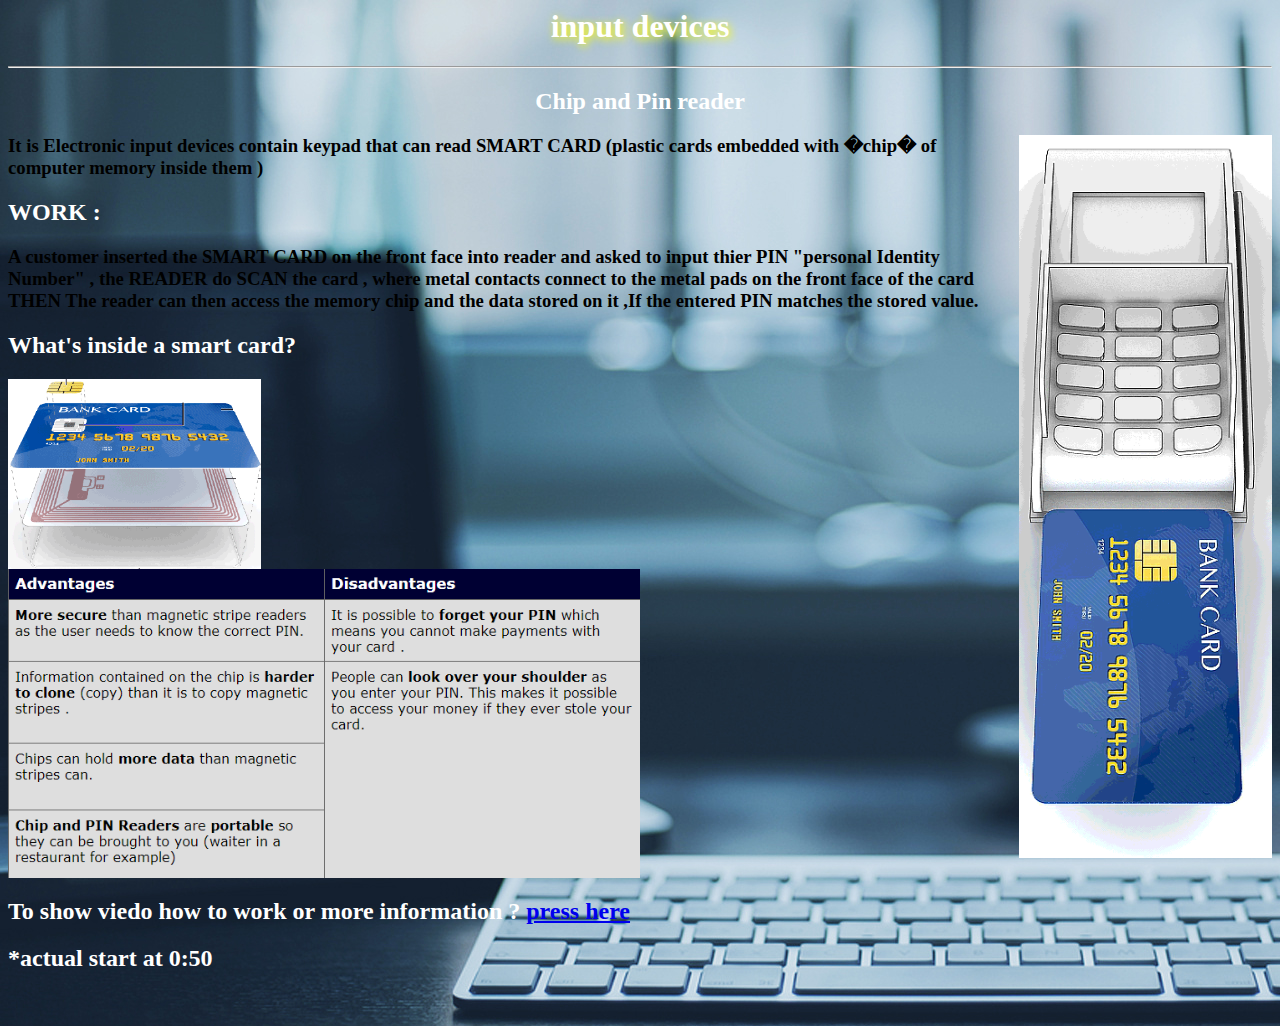
<file: huda.html>
<html>
<head>
<style>
body{background-image:url("ba7.jpg" )}
p{text-shadow: 2px 2px 8px pink;}
h1{text-shadow: 2px 2px 8px yellow;color:white}
h2{color:white}
h3{color:black}
h4{color:white}
h12{color:black}
b{color:black}
</style>
<title>
input </title>
</head>
<body>
<center><h1>input devices</h1></center>
<hr/>
<form method="post" action="wejdan.html">

<center><h2>Chip and Pin reader</h2></center>
<img src="v.gif" style="max-width:20%" align="right">
<h3><b> It is Electronic  input devices  contain keypad that can read SMART CARD (plastic cards embedded with �chip� of computer memory inside them )</b></h3>

<h2>WORK :</h2>
<h3><b>

A customer inserted the SMART CARD on the front face into  reader and asked to input thier PIN "personal Identity Number" 
, the READER do SCAN the card , where metal contacts connect to the metal pads on the front face of the card THEN
The reader can then access the memory chip and the data stored on it ,If the entered PIN matches the stored value.</b></h3>
<h2>What's inside a smart card?</h2>




<img src="jd.png" style="max-width:20%" >
<br>
<img src="hd.png" style="max-width:50%" >



<br><h2>To show viedo how to work or more information ?
<a href="https://www.youtube.com/watch?v=0xKgvA4PiYU">press here</a> </h2>

<left><h2>*actual start at 0:50 </h2> </left>
<br>

</form>
</body>
</html>
</file>
